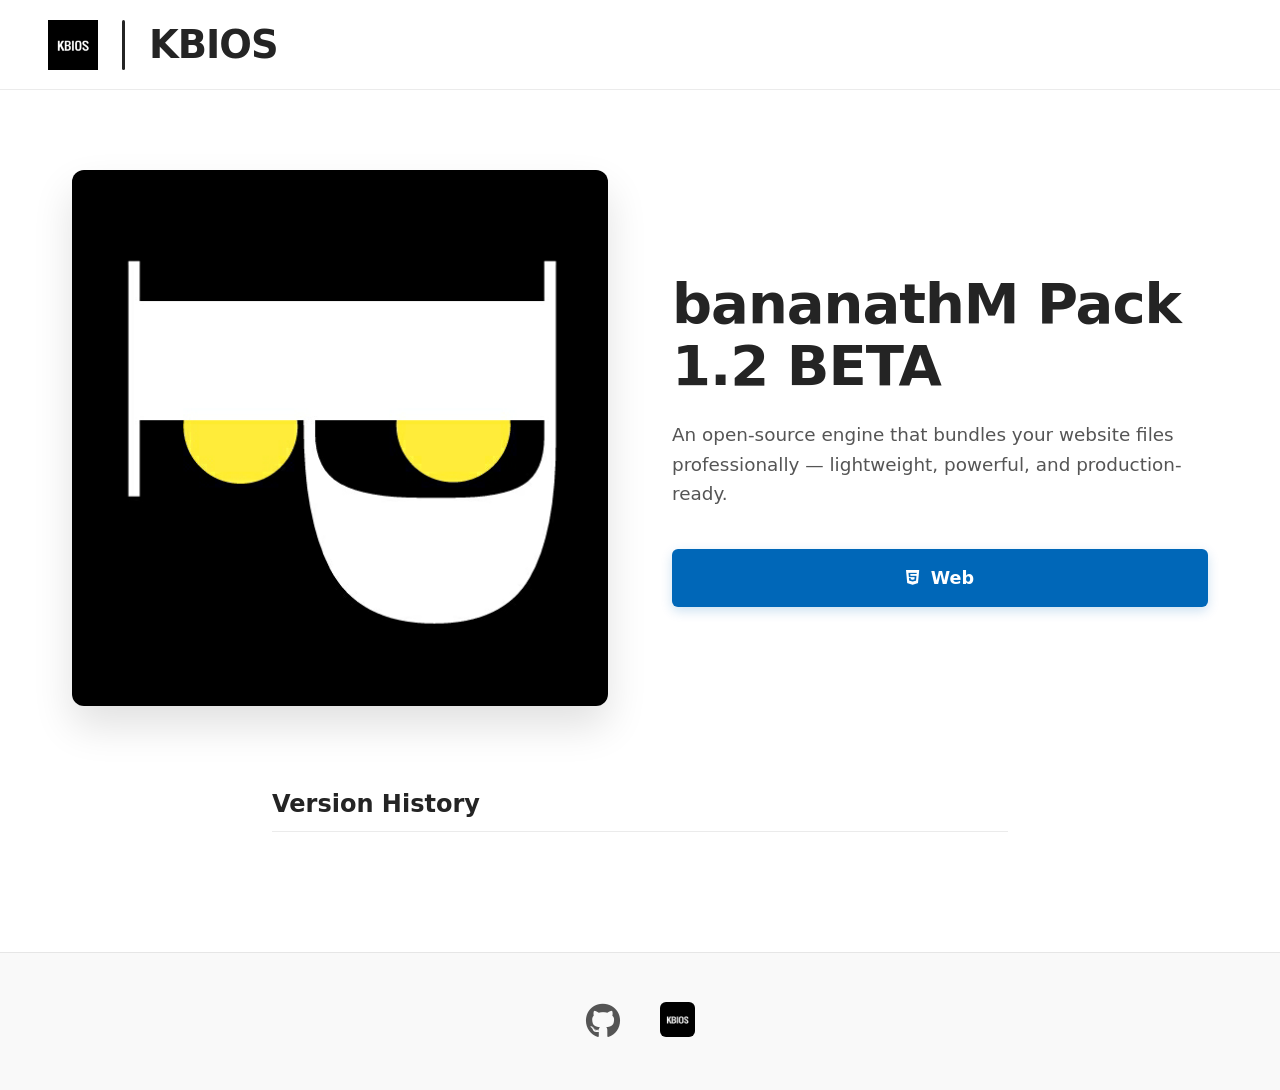
<file: bananathMPackWebDownload/index.html>
<!DOCTYPE html><html lang="th"><head><meta charset="UTF-8"><meta name="viewport" content="width=device-width,initial-scale=1,maximum-scale=1,user-scalable=no,viewport-fit=cover"><meta name="theme-color" content="#ffffff"><title id="site-title">Download</title><link rel="icon" href="KBIOS.png"><link rel="stylesheet" href="https://cdnjs.cloudflare.com/ajax/libs/font-awesome/6.4.0/css/all.min.css"><style>:root{--bg:#fff;--surface:rgba(255,255,255,0.98);--primary:#242424;--accent:#0067b8;--glass:rgba(0,0,0,0.08);--font:"Segoe UI",system-ui,-apple-system,sans-serif}*{margin:0;padding:0;box-sizing:border-box;-webkit-tap-highlight-color:transparent}body{background:var(--bg);color:var(--primary);font-family:var(--font);min-height:100vh;overflow-x:hidden;opacity:0;transition:opacity .5s}a.line-hover{position:relative;text-decoration:none;color:var(--accent);font-weight:600}a.line-hover::after{content:"";position:absolute;bottom:-2px;left:0;width:0;height:2px;background:var(--accent);transition:width .3s cubic-bezier(.16,1,.3,1)}a.line-hover:hover::after{width:100%}#navbar{position:fixed;top:0;left:0;width:100%;background:var(--surface);backdrop-filter:blur(40px);-webkit-backdrop-filter:blur(40px);border-bottom:1px solid var(--glass);z-index:9900;height:90px;padding:0 3rem;display:flex;align-items:center;transition:transform .4s cubic-bezier(.16,1,.3,1)}.nav-brand{display:flex;align-items:center}.nav-brand img{height:50px;width:auto}.brand-divider{width:3px;height:50px;background:#242424;margin:0 1.5rem;border-radius:2px}.nav-brand span{font-size:2.4rem;font-weight:800;color:#242424;letter-spacing:-1px}#app{padding-top:90px;min-height:calc(100vh - 120px);display:flex;flex-direction:column}.dl-hero{max-width:1200px;margin:5rem auto 3rem;padding:0 2rem;display:flex;gap:4rem;align-items:center;flex-wrap:wrap}.dl-img{flex:1;min-width:300px}.dl-img img{width:100%;border-radius:12px;box-shadow:0 20px 40px rgba(0,0,0,0.12);transition:transform .4s}.dl-img:hover img{transform:translateY(-5px)}.dl-content{flex:1;min-width:300px}.dl-title{font-size:clamp(2.5rem,5vw,3.5rem);font-weight:800;margin-bottom:1.5rem;line-height:1.1;letter-spacing:-1px}.dl-desc{font-size:1.15rem;color:#555;margin-bottom:2.5rem;line-height:1.6}.dl-btns{display:flex;flex-direction:column;gap:1.2rem}.btn{padding:1.2rem 2rem;border:none;border-radius:6px;font-size:1.1rem;font-weight:600;cursor:pointer;display:inline-flex;align-items:center;justify-content:center;gap:12px;transition:all .3s cubic-bezier(.16,1,.3,1);text-decoration:none;box-shadow:0 4px 12px rgba(0,103,184,0.2)}.btn-primary{background:var(--accent);color:#fff}.btn-primary:hover{background:#005a9e;transform:translateY(-3px);box-shadow:0 8px 24px rgba(0,103,184,0.3)}.btn.clicked{background:#107c10;color:#fff;pointer-events:none;transform:scale(0.97);box-shadow:none}.versions-sec{max-width:800px;margin:2rem auto 6rem;padding:0 2rem;width:100%}.v-title{font-size:1.5rem;font-weight:700;margin-bottom:1.5rem;border-bottom:1px solid var(--glass);padding-bottom:.8rem}.v-list{display:flex;flex-direction:column;gap:1rem}.v-item{display:flex;justify-content:space-between;align-items:center;padding:1.2rem 1.5rem;background:#fcfcfc;border-radius:8px;border:1px solid var(--glass);transition:all .3s}.v-item:hover{transform:translateX(5px);background:#fff;box-shadow:0 4px 12px rgba(0,0,0,0.05)}.v-info strong{font-size:1.1rem;color:#111}.v-info span{color:#666;font-size:.95rem;margin-left:12px;padding:4px 10px;background:rgba(0,0,0,0.04);border-radius:20px}.v-more{width:100%;padding:1.2rem;background:0 0;border:1px dashed #ccc;border-radius:8px;color:#555;cursor:pointer;font-weight:600;margin-top:1.5rem;transition:all .3s;font-size:1rem;font-family:var(--font)}.v-more:hover{background:#f0f0f0;color:var(--primary);border-color:#999}#footer{padding:3rem;display:flex;justify-content:center;align-items:center;gap:2.5rem;background:#f9f9f9;border-top:1px solid var(--glass);margin-top:auto}.f-icon{font-size:2.2rem;color:#555;transition:all .3s}.f-icon:hover{color:var(--primary);transform:translateY(-4px)}.f-img{height:35px;transition:all .3s;border-radius:6px}.f-img:hover{transform:translateY(-4px);box-shadow:0 10px 20px rgba(0,0,0,0.1)}@media(max-width:768px){#navbar{padding:0 1.5rem;height:70px}.nav-brand span{font-size:1.6rem}.nav-brand img{height:35px}.brand-divider{height:35px;width:2px;margin:0 .8rem}#app{padding-top:70px}.dl-hero{margin:2rem auto;gap:2.5rem}.v-item{flex-direction:column;align-items:flex-start;gap:1rem}.v-info span{margin-left:0;margin-top:8px;display:inline-block}.v-item a{align-self:flex-end}}</style></head><body><nav id="navbar"><div class="nav-brand"><img id="nav-logo" src="" alt=""><div class="brand-divider"></div><span id="nav-name"></span></div></nav><main id="app"><div class="dl-hero"><div class="dl-img"><img id="dl-img" src="" alt=""></div><div class="dl-content"><h1 class="dl-title" id="dl-title"></h1><p class="dl-desc" id="dl-desc"></p><div class="dl-btns" id="dl-btns"></div></div></div><div class="versions-sec"><h2 class="v-title">Version History</h2><div class="v-list" id="v-list"></div></div></main><footer id="footer"><a href="#" id="f-gh" target="_blank" class="f-icon"><i class="fa-brands fa-github"></i></a><a href="#" id="f-ks" target="_blank"><img src="KBIOS.png" class="f-img" alt="KBIOS Space"></a></footer><script>document.addEventListener("DOMContentLoaded",async()=>{let e=0;window.addEventListener("scroll",()=>{const t=window.scrollY;if(t>e&&t>60)document.getElementById("navbar").style.transform="translateY(-100%)";else document.getElementById("navbar").style.transform="translateY(0)";e=t},{passive:!0});try{const e=await fetch("dataupdate.json",{cache:"no-cache"});const t=await e.json();document.documentElement.style.setProperty("--bg",t.config.theme.bg);document.documentElement.style.setProperty("--surface",t.config.theme.surface);document.documentElement.style.setProperty("--primary",t.config.theme.primary);document.documentElement.style.setProperty("--accent",t.config.theme.accent);document.getElementById("nav-logo").src=t.config.logo;document.getElementById("nav-name").textContent=t.config.siteName;document.title=t.downloadApp.title+" - Download";document.getElementById("dl-title").textContent=t.downloadApp.title;document.getElementById("dl-desc").textContent=t.downloadApp.desc;document.getElementById("dl-img").src=t.downloadApp.image;const n=document.getElementById("dl-btns");t.downloadApp.buttons.forEach(e=>{const t=document.createElement("a");t.href=e.url;t.setAttribute("download","");t.target="_blank";t.className="btn btn-primary";t.innerHTML=`<i class="${e.icon}"></i> ${e.label}`;t.addEventListener("click",n=>{const o=t.innerHTML;t.classList.add("clicked");t.innerHTML=`<i class="fa-solid fa-check"></i> Downloaded`;setTimeout(()=>{t.classList.remove("clicked");t.innerHTML=o},2000)});n.appendChild(t)});const o=document.getElementById("v-list");const a=2;t.versions.forEach((e,t)=>{const n=document.createElement("div");n.className="v-item";n.style.display=t<a?"flex":"none";n.innerHTML=`<div class="v-info"><strong>${e.name}</strong><span>${e.version}</span></div><a href="${e.url}" class="line-hover" target="_blank">View Release</a>`;o.appendChild(n)});if(t.versions.length>a){const e=document.createElement("button");e.className="v-more";e.textContent=`Show all ${t.versions.length} versions`;e.onclick=()=>{document.querySelectorAll(".v-item").forEach(e=>e.style.display="flex");e.style.display="none"};o.parentNode.appendChild(e)}if(t.footer){if(t.footer.github)document.getElementById("f-gh").href=t.footer.github;if(t.footer.kbiosSpace)document.getElementById("f-ks").href=t.footer.kbiosSpace}document.body.style.opacity="1"}catch(e){console.error(e)}});</script></body></html>
</file>
